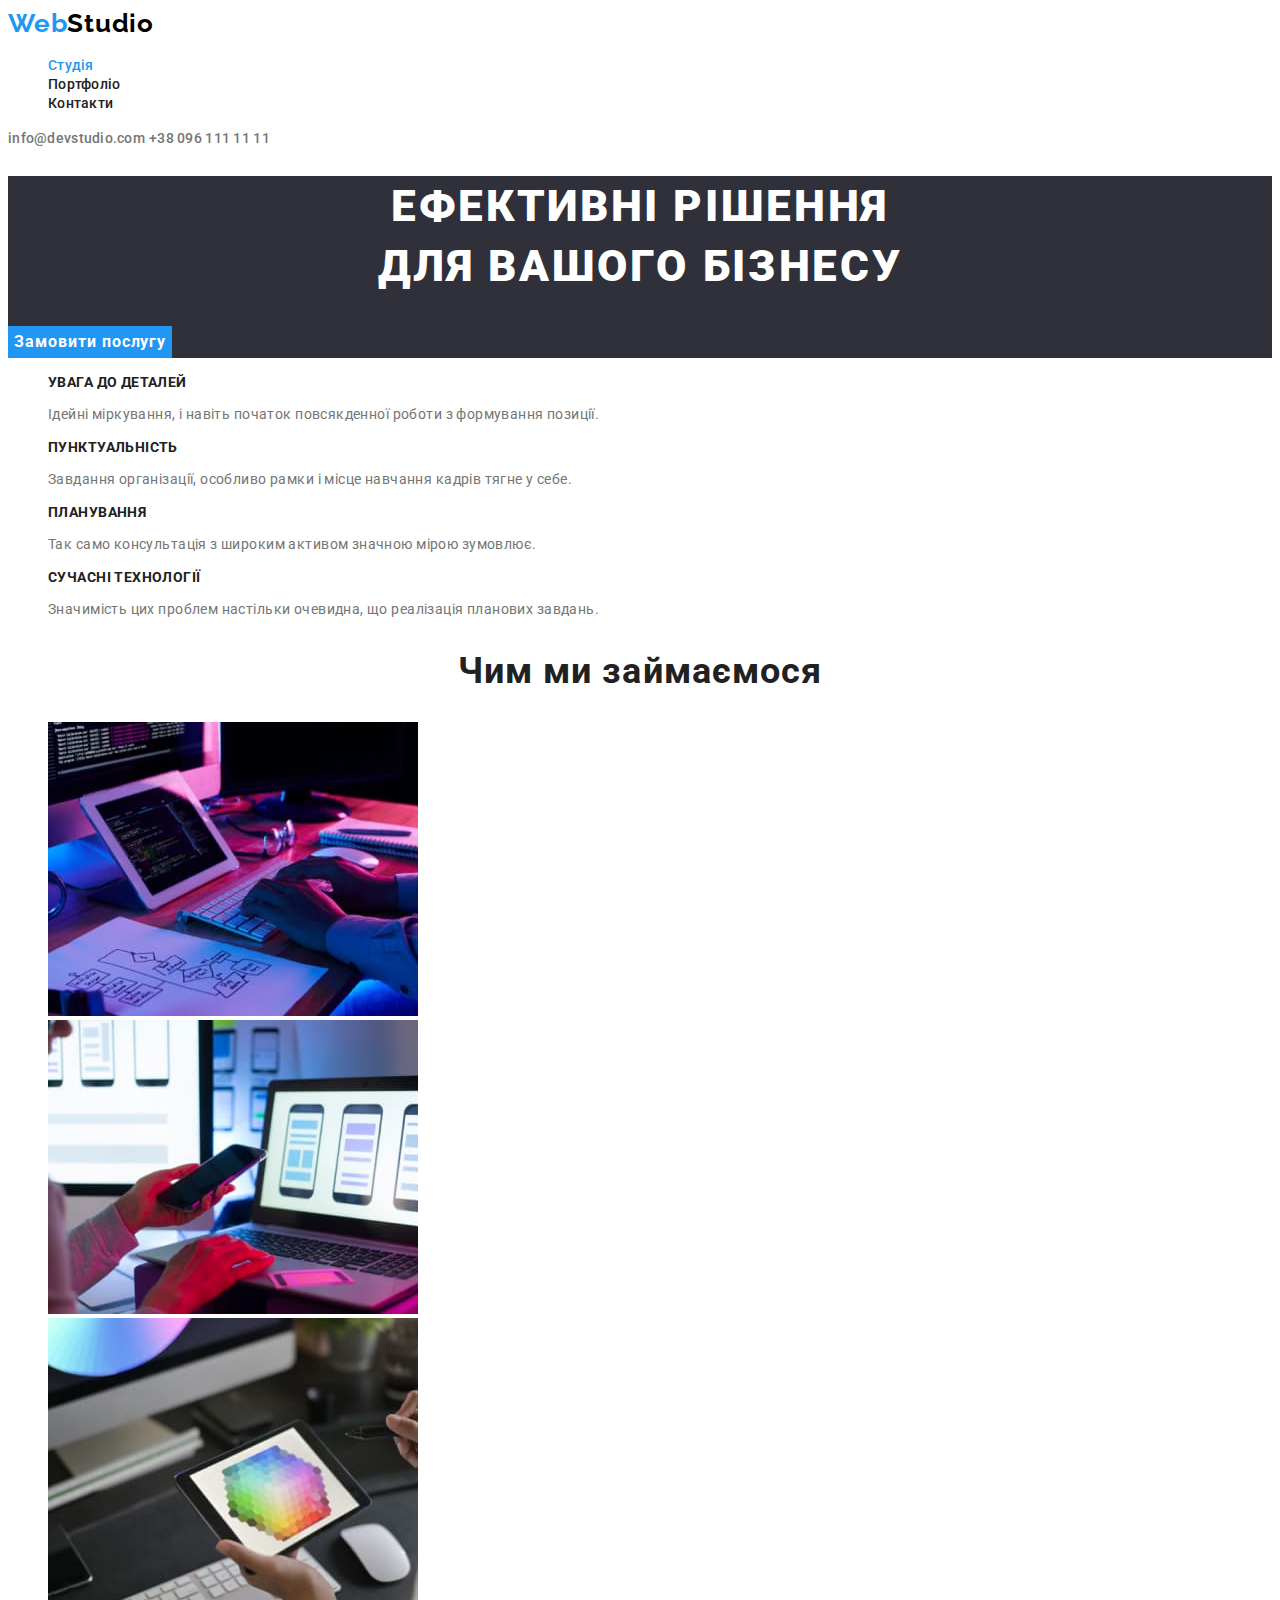
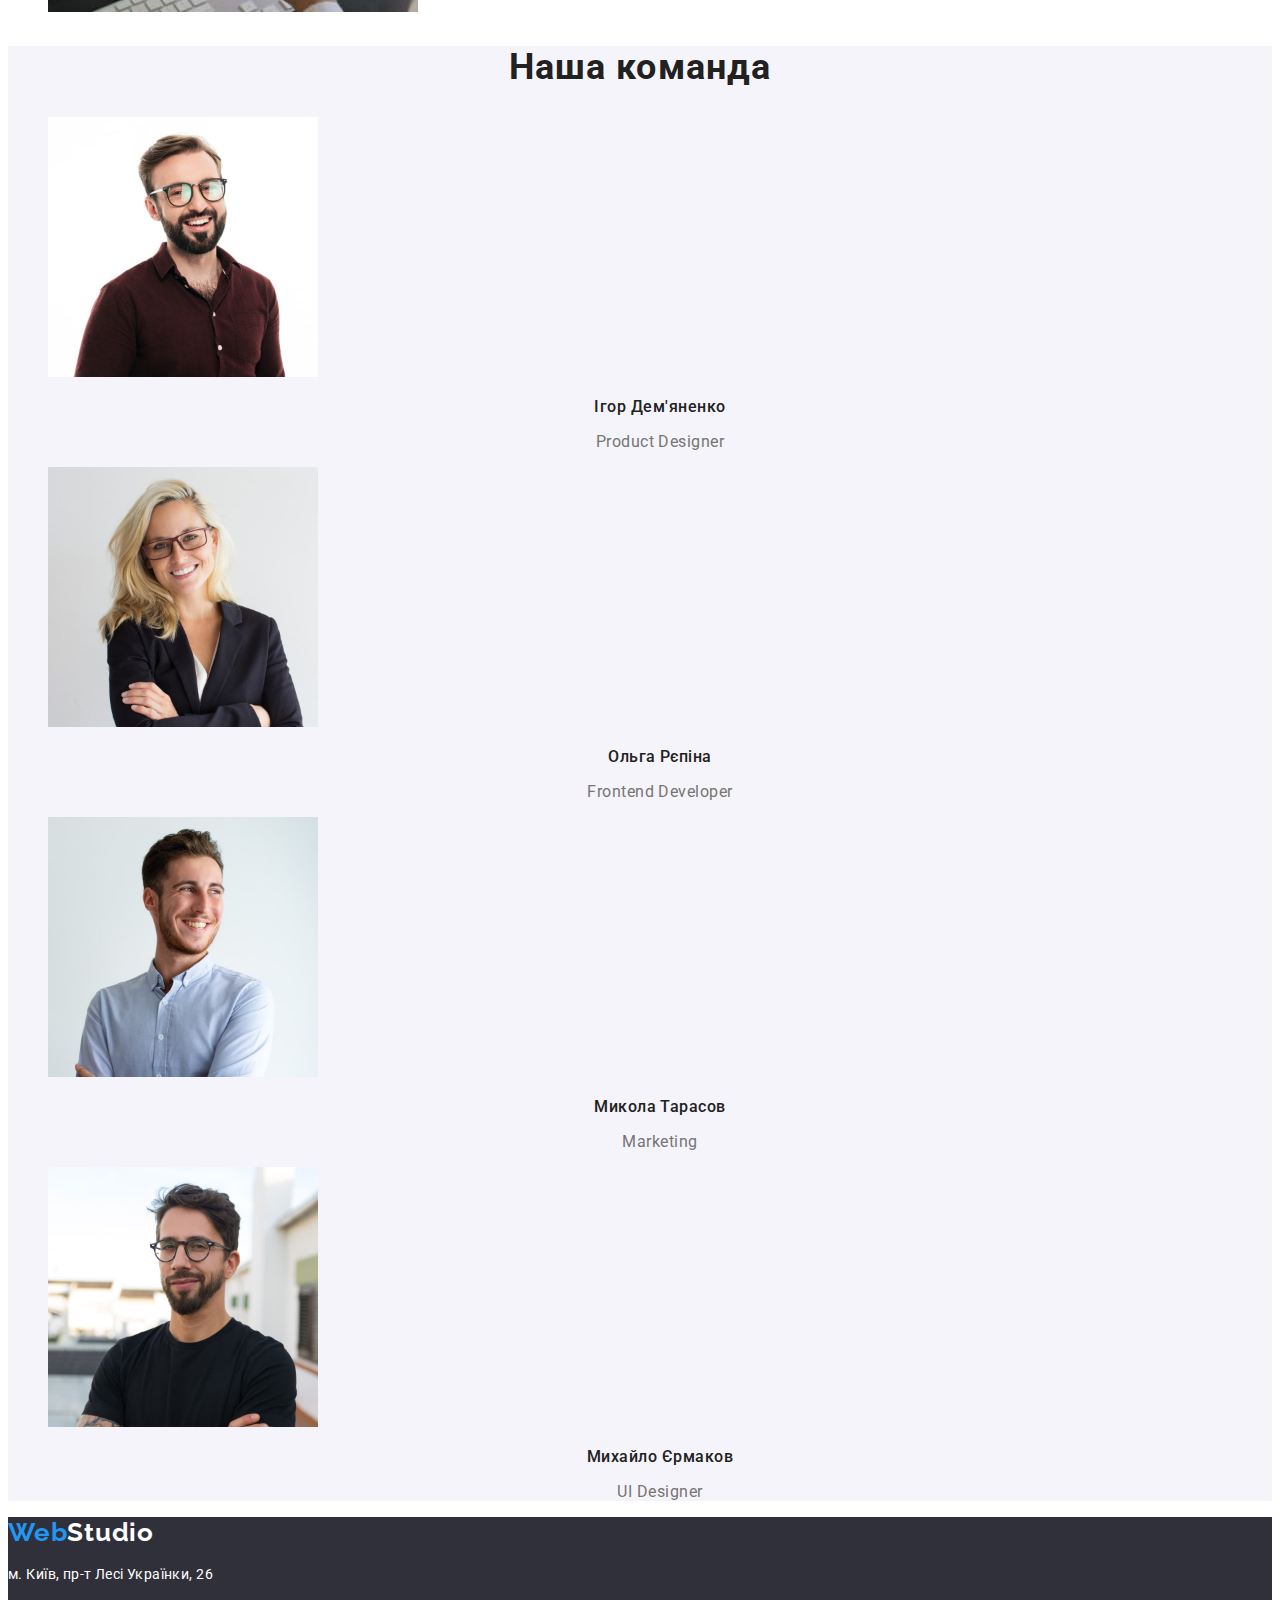
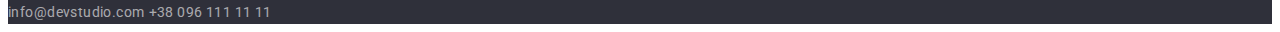
<file: index.html>
<!DOCTYPE html>
<html lang="uk">
  <head>
    <meta charset="UTF-8" />
    <meta http-equiv="X-UA-Compatible" content="IE=edge" />
    <meta name="viewport" content="width=device-width, initial-scale=1.0" />
    <link
      href="https://fonts.googleapis.com/css2?family=Raleway:wght@700&family=Roboto:wght@400;500;700;900&display=swap"
      rel="stylesheet"
    />
    <title>Document</title>
    <link rel="stylesheet" href="./css/style.css" />
  </head>
  <body>
    <!-- Шапка сайта -->
    <header class="header">
      <a class="logo" href="/"><span class="logo-text">Web</span>Studio</a>
      <nav>
        <ul class="header-nav">
          <li><a href="#" class="header-nav-link active">Студія</a></li>
          <li>
            <a href="./portfolio.html" class="header-nav-link">Портфоліо</a>
          </li>
          <li><a href="#" class="header-nav-link">Контакти</a></li>
        </ul>
      </nav>
      <a class="header-contact" href="mailto:info@devstudio.com"
        >info@devstudio.com</a
      >
      <a class="header-contact" href="tel:+380961111111">+38 096 111 11 11</a>
    </header>
    <main>
      <!-- Секия под шапкой -->
      <section class="hero">
        <h1 class="main-title">
          Ефективні рішення <br />
          для вашого бізнесу
        </h1>
        <button type="button" class="btn-order">Замовити послугу</button>
      </section>
      <!-- Секция особенности компании -->
      <section class="features">
        <h2 class="hide">Особливоті</h2>
        <ul class="list">
          <li>
            <h3 class="title-features">УВАГА ДО ДЕТАЛЕЙ</h3>
            <p class="features-text">
              Ідейні міркування, і навіть початок повсякденної роботи з
              формування позиції.
            </p>
          </li>
          <li>
            <h3 class="title-features">ПУНКТУАЛЬНІСТЬ</h3>
            <p class="features-text">
              Завдання організації, особливо рамки і місце навчання кадрів тягне
              у себе.
            </p>
          </li>
          <li>
            <h3 class="title-features">ПЛАНУВАННЯ</h3>
            <p class="features-text">
              Так само консультація з широким активом значною мірою зумовлює.
            </p>
          </li>
          <li>
            <h3 class="title-features">СУЧАСНІ ТЕХНОЛОГІЇ</h3>
            <p class="features-text">
              Значимість цих проблем настільки очевидна, що реалізація планових
              завдань.
            </p>
          </li>
        </ul>
      </section>
      <!-- Секция чем мы занимаемся  -->
      <section class="about-us">
        <h2 class="title">Чим ми займаємося</h2>
        <ul class="list">
          <li>
            <img
              src="./images/aboutus1.jpg"
              alt="людина пише код на комп'ютері"
              width="370"
            />
          </li>
          <li>
            <img
              src="./images/aboutus2.jpg"
              alt="людина робить дизайн за ноутбуком"
              width="370"
            />
          </li>
          <li>
            <img
              src="./images/aboutus3.jpg"
              alt="людина обирає колір на планшеті"
              width="370"
            />
          </li>
        </ul>
      </section>
      <!-- Секция наша команда -->
      <section class="our-team">
        <h2 class="title">Наша команда</h2>
        <ul class="list">
          <li>
            <img src="./images/igordevs.jpg" alt="Розробник" width="270" />
            <h3 class="our-team-title">Ігор Дем'яненко</h3>
            <p lang="en" class="our-team-text">Product Designer</p>
          </li>
          <li>
            <img src="./images/olenadev.jpg" alt="Розробниця" width="270" />
            <h3 class="our-team-title">Ольга Рєпіна</h3>
            <p lang="en" class="our-team-text">Frontend Developer</p>
          </li>
          <li>
            <img
              src="./images/mykolamarketing.jpg"
              alt="Розробник"
              width="270"
            />
            <h3 class="our-team-title">Микола Тарасов</h3>
            <p lang="en" class="our-team-text">Marketing</p>
          </li>
          <li>
            <img src="./images/mixadesigner.jpg" alt="Розробник" width="270" />
            <h3 class="our-team-title">Михайло Єрмаков</h3>
            <p lang="en" class="our-team-text">UI Designer</p>
          </li>
        </ul>
      </section>
    </main>
    <!-- Подвал сайта -->
    <footer class="footer">
      <a href="/" class="logo-footer"
        ><span class="logo-text">Web</span>Studio</a
      >
      <address>
        <p class="adress">м. Київ, пр-т Лесі Українки, 26</p>
        <a class="footer-contact" href="mailto:info@devstudio.com"
          >info@devstudio.com</a
        >
        <a class="footer-contact" href="tel:+380961111111">+38 096 111 11 11</a>
      </address>
    </footer>
  </body>
</html>
</file>
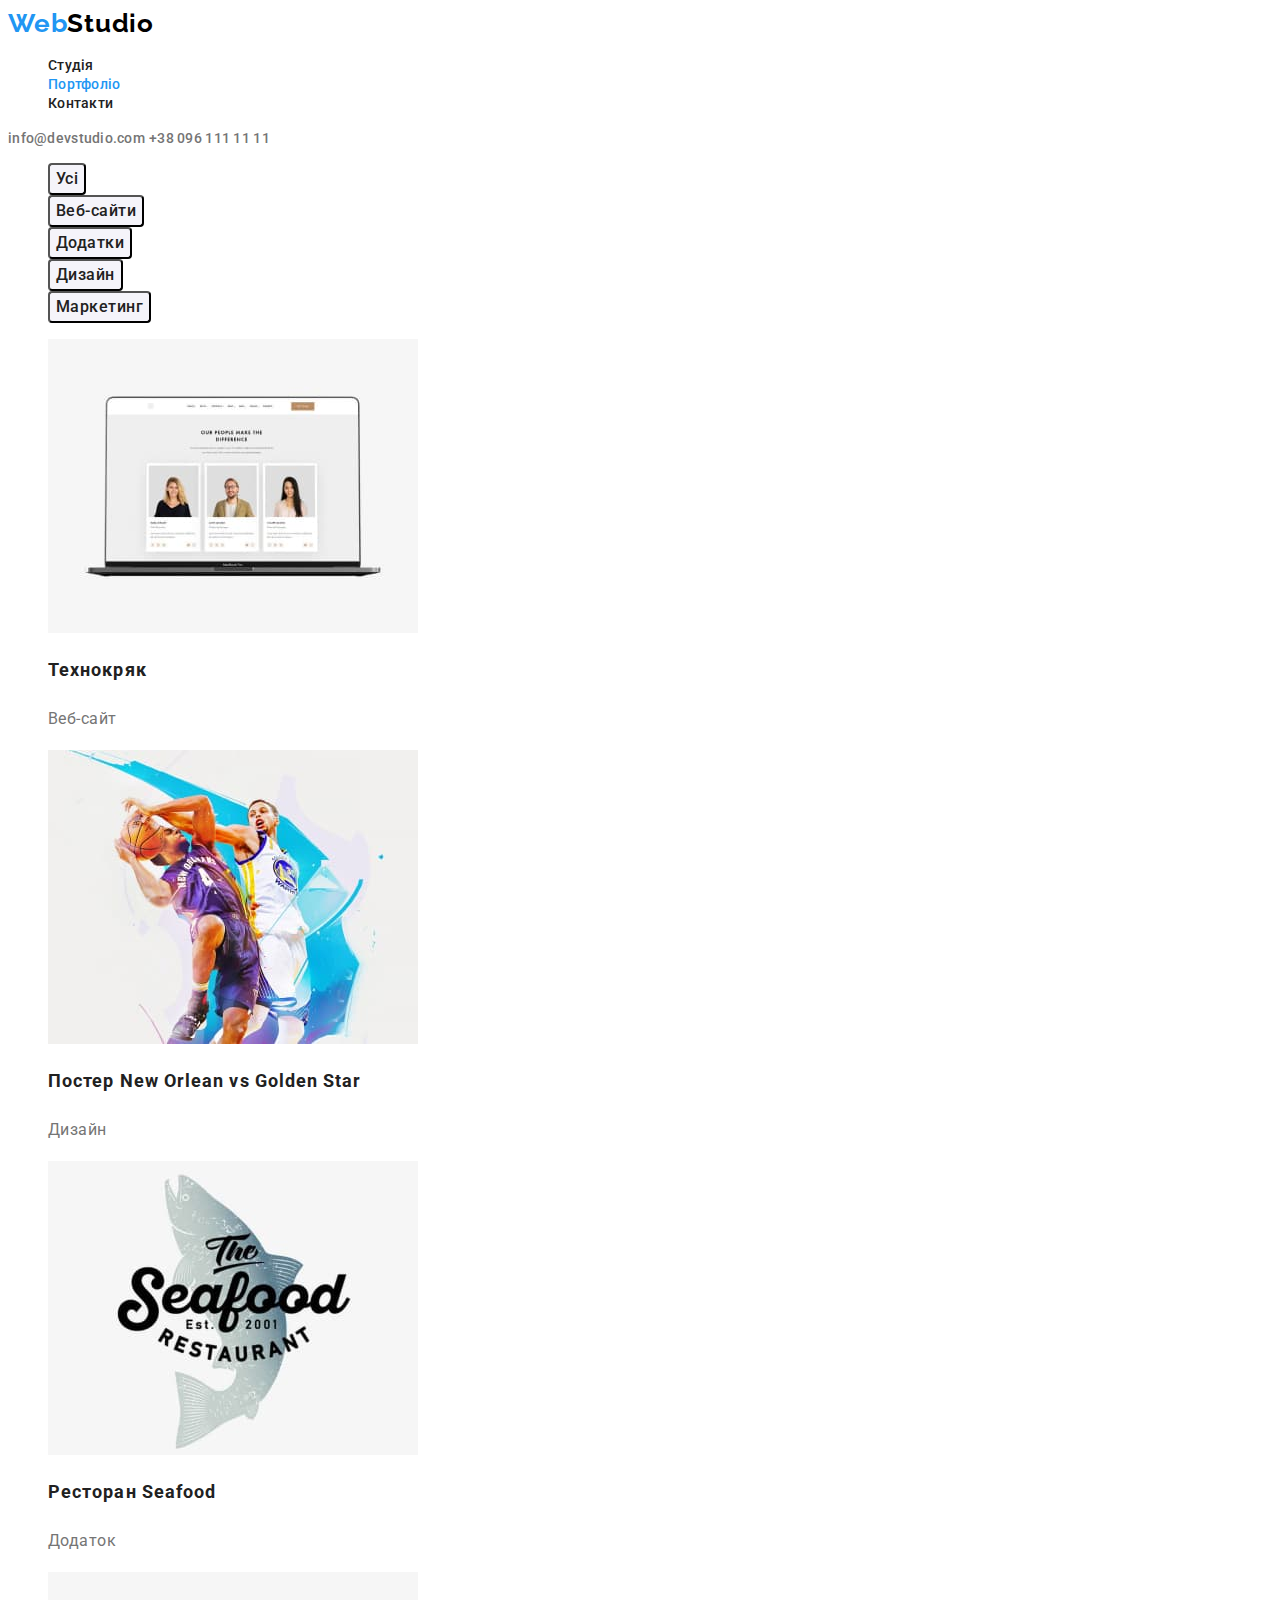
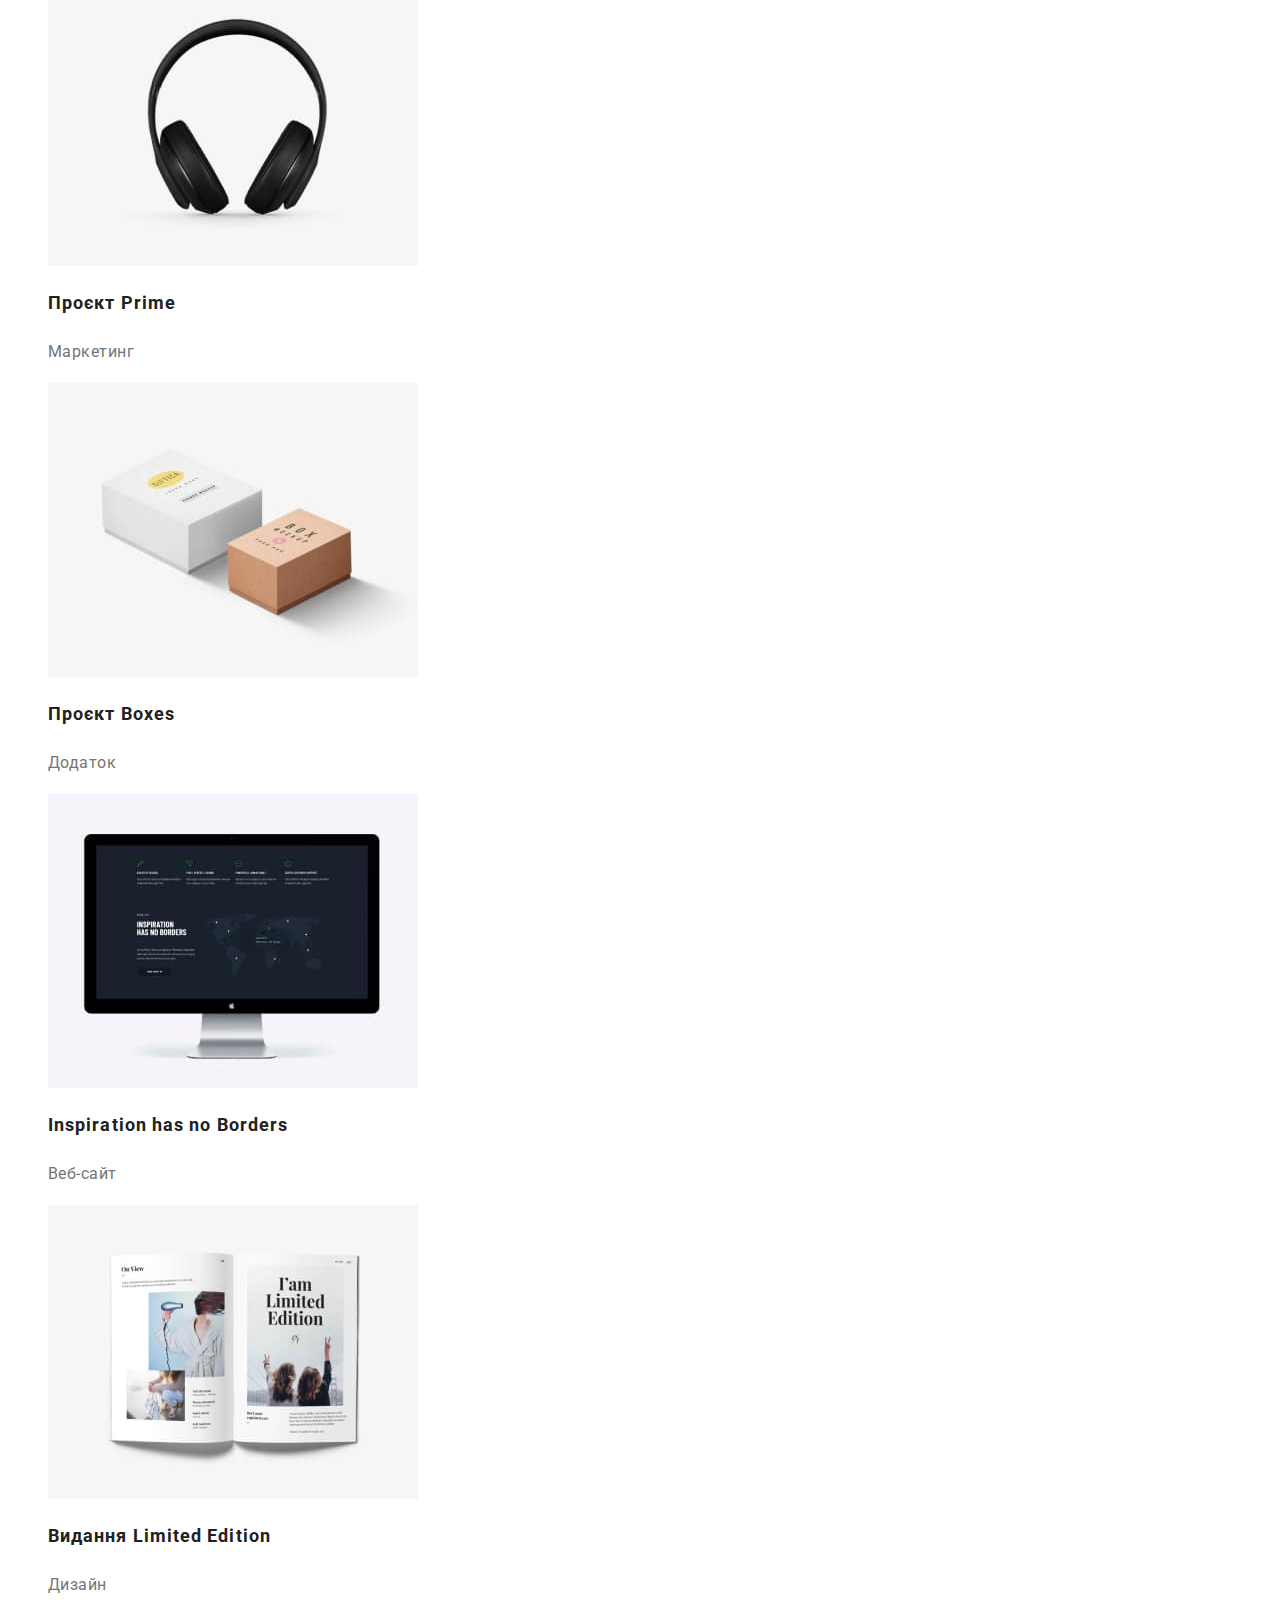
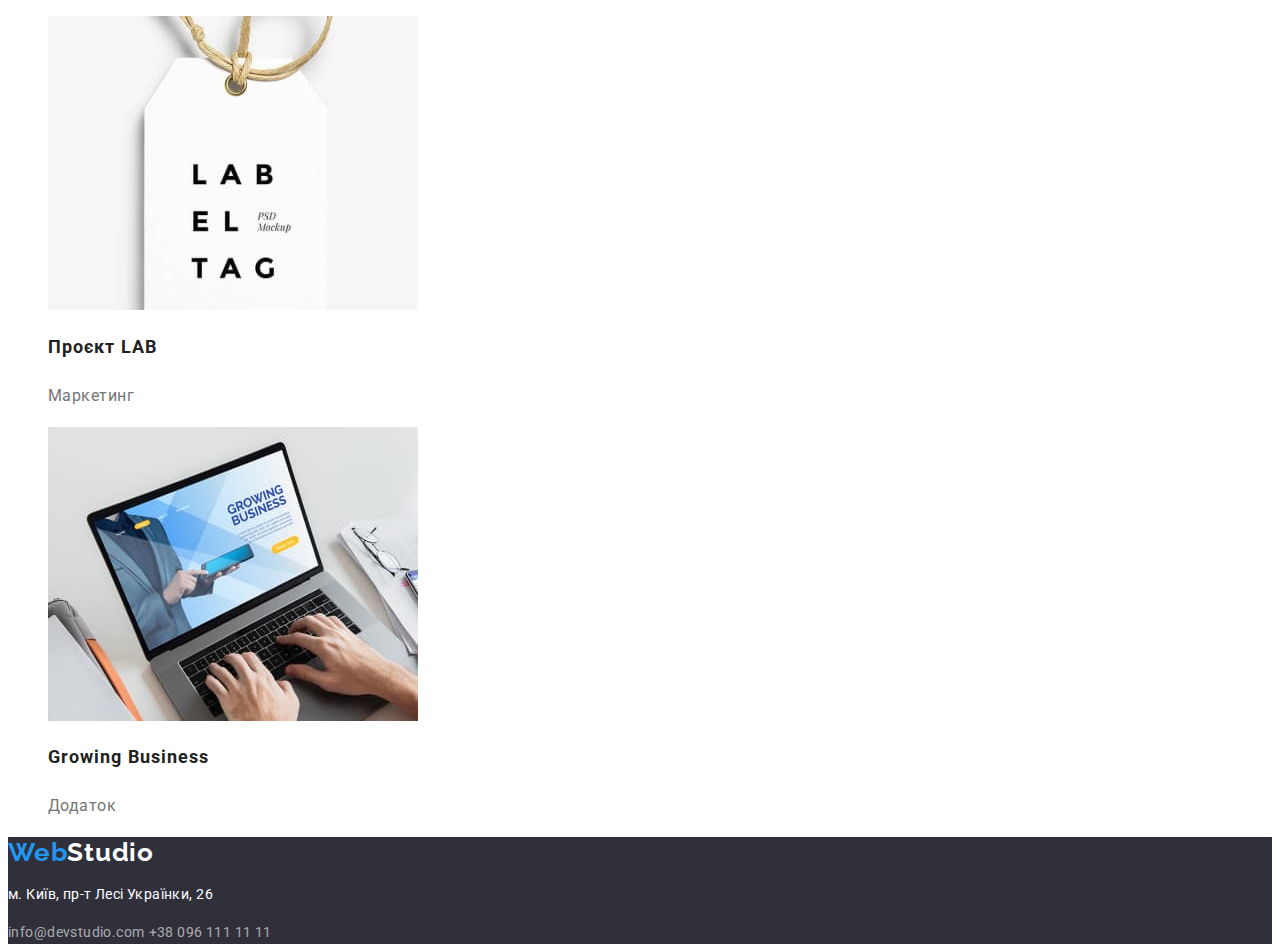
<file: portfolio.html>
<!DOCTYPE html>
<html lang="uk">
  <head>
    <meta charset="UTF-8" />
    <meta http-equiv="X-UA-Compatible" content="IE=edge" />
    <meta name="viewport" content="width=device-width, initial-scale=1.0" />
    <link
      href="https://fonts.googleapis.com/css2?family=Raleway:wght@700&family=Roboto:wght@400;500;700;900&display=swap"
      rel="stylesheet"
    />
    <title>Document</title>
    <link rel="stylesheet" href="./css/style.css" />
  </head>
  <body>
    <!-- Шапка сайта -->
    <header class="header">
      <a class="logo" href="/"> <span class="logo-text">Web</span>Studio</a>
      <nav>
        <ul class="header-nav">
          <li><a href="./index.html" class="header-nav-link">Студія</a></li>
          <li><a href="#" class="header-nav-link active">Портфоліо</a></li>
          <li><a href="#" class="header-nav-link">Контакти</a></li>
        </ul>
      </nav>
      <a class="header-contact" href="mailto:info@devstudio.com"
        >info@devstudio.com</a
      >
      <a class="header-contact" href="tel:+380961111111">+38 096 111 11 11</a>
    </header>
    <main>
      <!-- Секция портфолио -->
      <section class="portfolio">
        <h1 class="hide">Портфоліо</h1>
        <ul class="list">
          <li><button type="button" class="btn-portfolio">Усі</button></li>
          <li>
            <button type="button" class="btn-portfolio">Веб-сайти</button>
          </li>
          <li><button type="button" class="btn-portfolio">Додатки</button></li>
          <li><button type="button" class="btn-portfolio">Дизайн</button></li>
          <li>
            <button type="button" class="btn-portfolio">Маркетинг</button>
          </li>
        </ul>
        <!-- спиосок работ -->
        <ul class="list">
          <li>
            <img
              src="./images/technokryak.jpg"
              alt="приклад веб-сайту "
              width="370"
              height="294"
            />
            <h2 class="portfolio-title">Технокряк</h2>
            <p class="portfolio-text">Веб-сайт</p>
          </li>
          <li>
            <img
              src="./images/postergolden.jpg"
              alt="приклад постеру"
              width="370"
              height="294"
            />
            <h2 class="portfolio-title">Постер New Orlean vs Golden Star</h2>
            <p class="portfolio-text">Дизайн</p>
          </li>
          <li>
            <img
              src="./images/seafood.jpg"
              alt="приклад додатка для ресторана"
              width="370"
              height="294"
            />
            <h2 class="portfolio-title">Ресторан Seafood</h2>
            <p class="portfolio-text">Додаток</p>
          </li>
          <li>
            <img
              src="./images/prime.jpg"
              alt="приклад проекту з маркетинга"
              width="370"
              height="294"
            />
            <h2 class="portfolio-title">Проєкт Prime</h2>
            <p class="portfolio-text">Маркетинг</p>
          </li>
          <li>
            <img
              src="./images/boxes.jpg"
              alt="приклад додатка"
              width="370"
              height="294"
            />
            <h2 class="portfolio-title">Проєкт Boxes</h2>
            <p class="portfolio-text">Додаток</p>
          </li>
          <li>
            <img
              src="./images/inspirationhasobordes.jpg"
              alt="приклад веб-сайту"
              width="370"
              height="294"
            />
            <h2 class="portfolio-title">Inspiration has no Borders</h2>
            <p class="portfolio-text">Веб-сайт</p>
          </li>
          <li>
            <img
              src="./images/limitededition.jpg"
              alt="приклад дизайну"
              width="370"
              height="294"
            />
            <h2 class="portfolio-title">Видання Limited Edition</h2>
            <p class="portfolio-text">Дизайн</p>
          </li>
          <li>
            <img
              src="./images/projectlab.jpg"
              alt="приклад проекту з маркетинга"
              width="370"
              height="294"
            />
            <h2 class="portfolio-title">Проєкт LAB</h2>
            <p class="portfolio-text">Маркетинг</p>
          </li>
          <li>
            <img
              src="./images/growingbusiness.jpg"
              alt="приклад додатка"
              width="370"
              height="294"
            />
            <h2 class="portfolio-title">Growing Business</h2>
            <p class="portfolio-text">Додаток</p>
          </li>
        </ul>
      </section>
    </main>
    <!-- Подвал сайта -->
    <footer class="footer">
      <a href="/" class="logo-footer"
        ><span class="logo-text">Web</span>Studio</a
      >
      <address>
        <p class="adress">м. Київ, пр-т Лесі Українки, 26</p>
        <a class="footer-contact" href="mailto:info@devstudio.com"
          >info@devstudio.com</a
        >
        <a class="footer-contact" href="tel:+380961111111">+38 096 111 11 11</a>
      </address>
    </footer>
  </body>
</html>
</file>
<file: css/style.css>
:root {
  --font-ral: 'Raleway', sans-serif;
  --color-blue: #2196f3;
  --color-gray: #757575;
  --color-black: #212121;
  --color-backgr-dark: #2f303a;
  --color-backgr-white: #f5f5f5;
  --color-backgr-gray: #f5f4fa;
}

body {
  font-family: 'Roboto', sans-serif;
  color: var(--color-black);
}
.hide {
  border: 0;
  clip: rect(1px, 1px, 1px, 1px);
  -webkit-clip-path: inset(50%);
  clip-path: inset(50%);
  height: 1px;
  margin: -1px;
  overflow: hidden;
  padding: 0;
  position: absolute;
  width: 1px;
  word-wrap: normal !important;
}
.list {
  list-style: none;
}
/* хедер */
.header a {
  text-decoration: none;
}
.header-nav {
  list-style: none;
}
.header {
}
.logo {
  font-family: var(--font-ral);
  font-weight: 700;
  font-size: 26px;
  line-height: 1.1923em;
  letter-spacing: 0.03em;
  color: #000000;
}
.logo-text {
  color: var(--color-blue);
}

.header-contact {
  font-weight: 500;
  font-size: 14px;
  line-height: 1.1428em;
  letter-spacing: 0.02em;
  color: var(--color-gray);
}
.header-nav-link {
  font-weight: 500;
  font-size: 14px;
  line-height: 1.1428em;
  letter-spacing: 0.02em;
  color: var(--color-black);
}
.header-nav-link:focus,
.header-nav-link:hover,
.header-contact:hover,
.header-contact:focus {
  color: var(--color-blue);
}
.active {
  color: var(--color-blue);
}
/* СТИЛИ К ИНДЕКС ХТМЛ */
/* секция под шапкой */
.hero {
  background: var(--color-backgr-dark);
}
.main-title {
  font-weight: 900;
  font-size: 44px;
  line-height: 1.3636em;

  text-align: center;
  letter-spacing: 0.06em;
  text-transform: uppercase;
  color: #ffffff;
}
.btn-order {
  font-family: 'Roboto';
  font-weight: 700;
  font-size: 16px;
  line-height: 1.875em;
  background: var(--color-blue);
  color: #ffffff;
  letter-spacing: 0.06em;
  border: none;
  cursor: pointer;
}
/* секция особенности компании */
.title-features {
  font-weight: 700;
  font-size: 14px;
  line-height: 1.1428em;
  letter-spacing: 0.03em;
  text-transform: uppercase;

  color: var(--color-black);
}

.features-text {
  font-size: 14px;
  line-height: 1.5em;
  letter-spacing: 0.03em;

  color: var(--color-gray);
}

/* секция чем мы занимаемся */
.title {
  font-weight: 700;
  font-size: 36px;
  line-height: 1.1666em;
  text-align: center;
  letter-spacing: 0.03em;

  color: var(--color-black);
}
/* секция наша команда */
.our-team {
  background: var(--color-backgr-gray);
}
.our-team-title {
  font-weight: 500;
  font-size: 16px;
  line-height: 1.1875em;

  text-align: center;
  letter-spacing: 0.03em;
}
.our-team-text {
  font-size: 16px;
  line-height: 1.1875em;

  text-align: center;
  letter-spacing: 0.03em;

  color: var(--color-gray);
}
/* Подвал сайта */
.footer a {
  text-decoration: none;
}

.footer {
  background: var(--color-backgr-dark);
}
.logo-footer {
  font-family: var(--font-ral);
  font-weight: 700;
  font-size: 26px;
  line-height: 1.1923em;
  letter-spacing: 0.03em;

  color: #ffffff;
}
.adress {
  font-style: normal;
  font-size: 14px;
  line-height: 1.7142em;
  letter-spacing: 0.03em;
  color: #ffffff;
}

.footer-contact {
  font-style: normal;
  font-size: 14px;
  line-height: 1.7142em;
  letter-spacing: 0.03em;
  color: rgba(255, 255, 255, 0.6);
}

/* СТИЛИ К СТРАНИЦЕ ПОРТФОЛИО */
.portfolio {
}
.btn-portfolio {
  font-family: 'Roboto';
  font-weight: 500;
  font-size: 16px;
  line-height: 1.625em;
  text-align: center;
  letter-spacing: 0.03em;
  color: var(--color-black);
  background-color: var(--color-backgr-gray);
  border-radius: 4px;
  cursor: pointer;
}
.btn-portfolio:hover,
.btn-portfolio:focus {
  background-color: var(--color-blue);
  color: #ffffff;
}
.portfolio-title {
  font-weight: 700;
  font-size: 18px;
  line-height: 2em;
  letter-spacing: 0.06em;
  color: var(--color-black);
}
.portfolio-text {
  font-size: 16px;
  line-height: 1.875em;
  letter-spacing: 0.03em;

  color: var(--color-gray);
}
</file>
